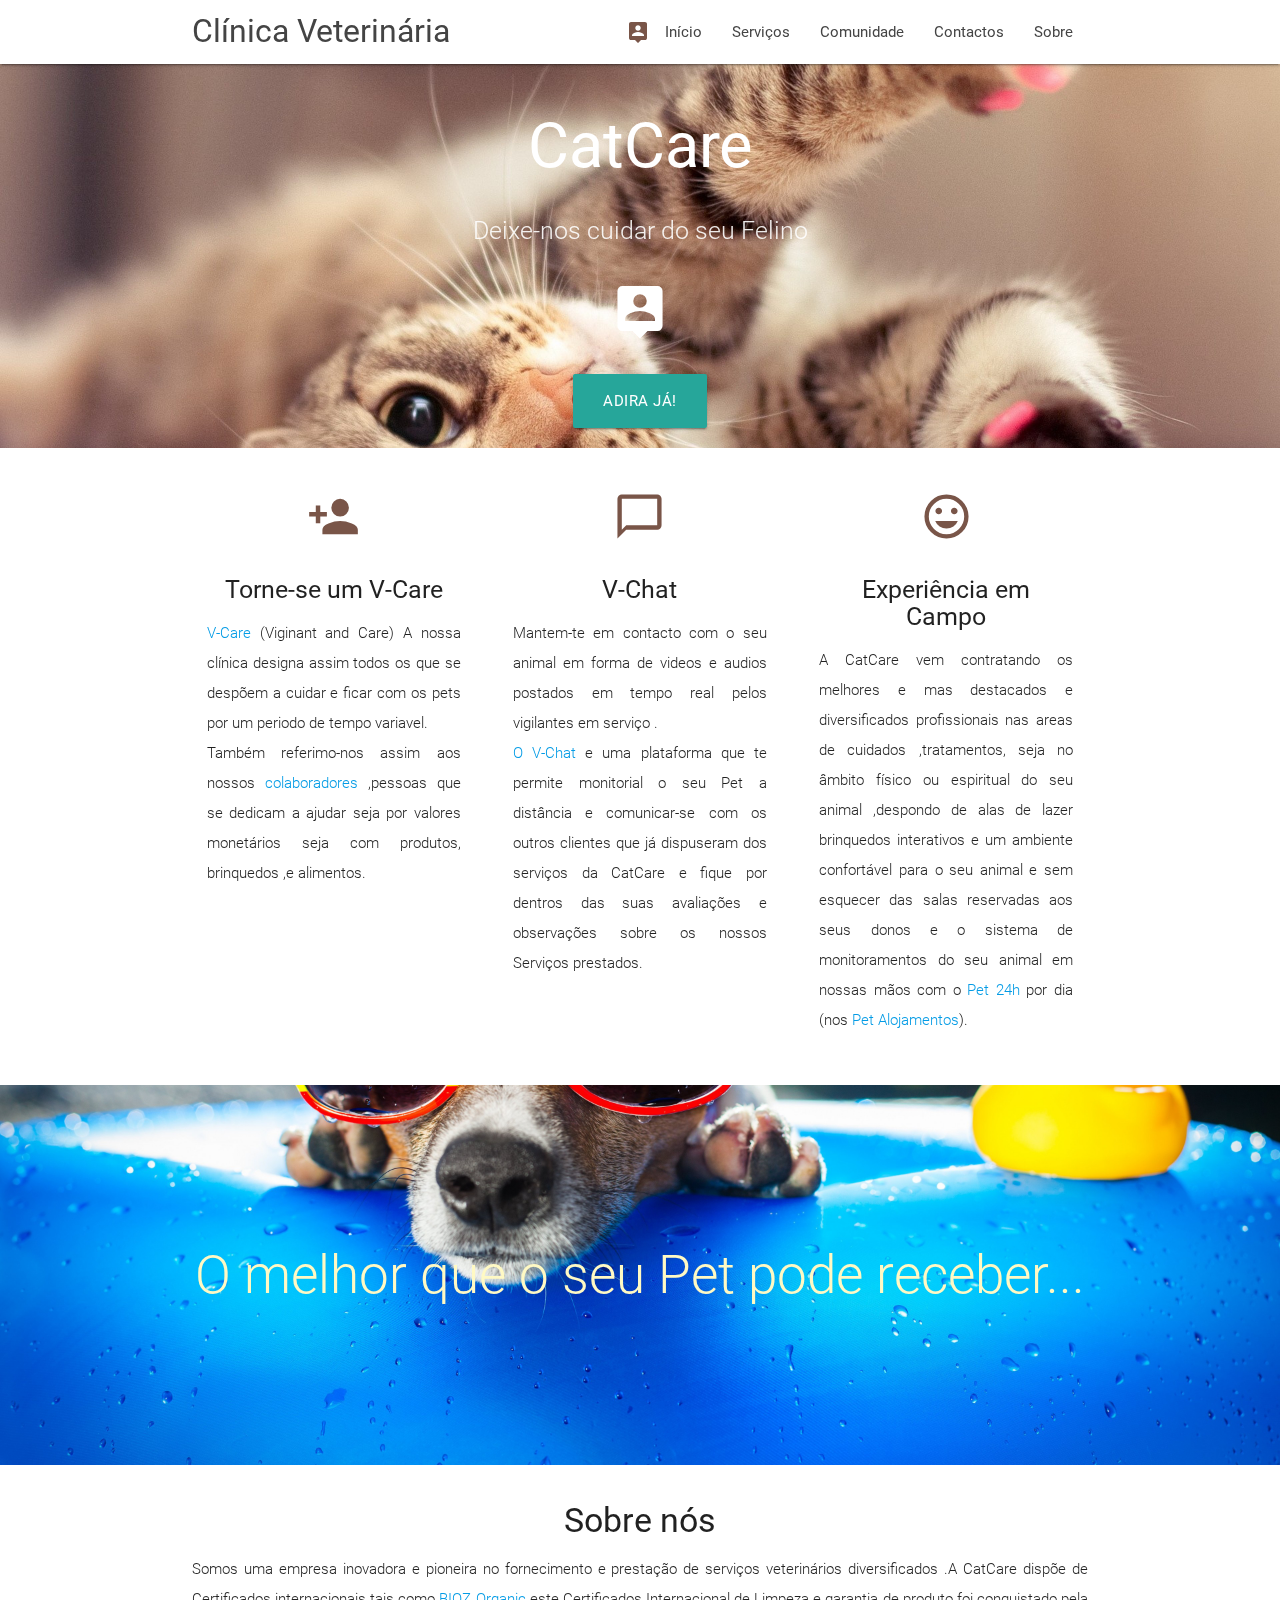
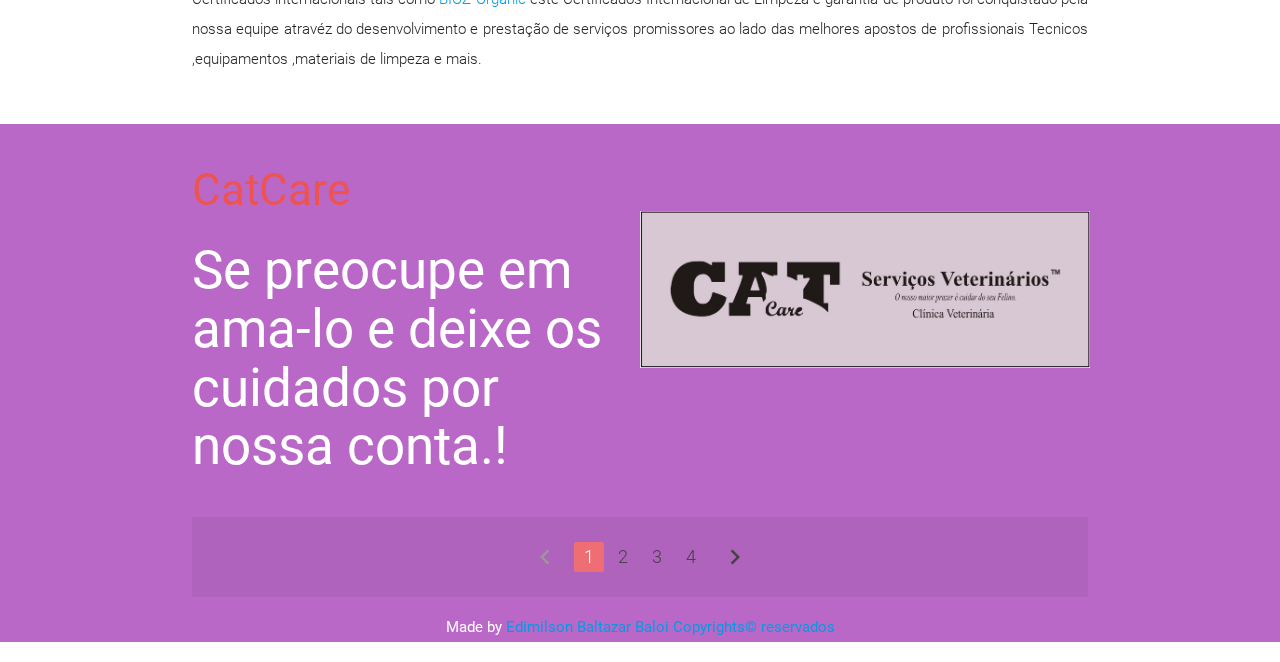
<file: index.html>
<!DOCTYPE html>
<html lang="pt">
<head>
  <meta http-equiv="Content-Type" content="text/html; charset=UTF-8"/>
  <meta name="viewport" content="width=device-width, initial-scale=1.0"/>
  <title>Catcare</title>
  <link rel="shortcut icon" href="Emb2.jpg" >
  <!-- CSS  -->
  <link href="https://fonts.googleapis.com/icon?family=Material+Icons" rel="stylesheet">
  <link href="css/materialize.css" type="text/css" rel="stylesheet" media="screen,projection"/>
  <link href="css/style.css" type="text/css" rel="stylesheet" media="screen,projection"/>
<style >
  .fi{

    margin-top: 67px;
  }

.pagination{text-align: center;}
 

</style>
</head>
<body>
  <nav class="white" role="navigation">
    <div class="nav-wrapper container">
      <a id="logo-container" href="index.html" class="brand-logo" >Clínica Veterinária</a>
      <ul class="right hide-on-med-and-down">
        <div class="brown-text">
        <li><i class=" medium material-icons" >person_pin</i></li>

        <li><a href="#">Início</a></li>
        <li><a href="indexFor.html">Serviços</a></li>
        <li><a href="Comunidade.php">Comunidade</a></li>
        <li><a href="contac.html">Contactos</a></li>
        <li><a href="#">Sobre</a></li>
      </ul>



  </nav>

  <div id="index-banner" class="parallax-container">
    <div class="section no-pad-bot">
      <div class="container">
        <br><br>
        <h1 class="header center Grey-text text-darken-2"><a href="index.html" style="color:white;">CatCare</a></h1>
        <div class="row center">
          <h5 class="header col s12 light" style="text-align: center;">Deixe-nos cuidar do seu Felino</h5>
        </div>
        <div class="row center">
          <h2><i class=" medium material-icons" ><a href="indexFor.html" style="color:white;">person_pin</a></i></h2>
          <a href="indexFor.html" id="download-button" class="btn-large waves-effect waves-light teal lighten-1">Adira Já!</a>
        
        </div>
        <br><br>

      </div>
    </div>
    <div class="hide-on-med-and-up">

    <div class="parallax" class="" ><img  class="responsive-img" height="70%" src="background1.jpg" alt="Unsplashed background img 1"></div>
    </div>
    <div class="hide-on-small-only">
    <div class="parallax" ><img class="responsive-img" src="we.jpg" width="90%" alt="Unsplashed background img 1"></div>
    </div>
    
  </div>
</div>

  </div>

  <div class="container">
    <div class="section">

      <!--   Icon Section   -->
      <div class="row">
        <div class="col s12 m4">
          <div class="icon-block">
            <h2 class="center brown-text"><i class="material-icons">person_add</i></h2>
            <h5 class="center">Torne-se um V-Care</h5>

            <p class="light"><a>V-Care</a> (Viginant and Care) A nossa clínica designa assim todos os que se despõem a cuidar e ficar com os pets por um periodo de tempo variavel.<br>Também referimo-nos assim aos nossos <a>colaboradores</a> ,pessoas que se dedicam a ajudar seja por valores monetários seja com produtos, brinquedos ,e alimentos. </p>
          </div>
        </div>

        

        <div class="col s12 m4">
          <div class="icon-block">
            <h2 class="center brown-text"><i class="material-icons">chat_bubble_outline</i></h2>
            <h5 class="center">V-Chat</h5>

            <p class="light">Mantem-te em contacto com o seu animal em forma de videos e audios postados em tempo real  pelos vigilantes em serviço .<br><a>O V-Chat</a> e uma plataforma que te permite monitorial o seu Pet a distância e comunicar-se com os outros clientes que já dispuseram dos serviços da CatCare e fique por dentros das suas avaliações e observações sobre os nossos Serviços prestados.</p>
          </div>
        </div>

        <div class="col s12 m4">
          <div class="icon-block">
            <h2 class="center brown-text"><i class="material-icons">insert_emoticon</i></h2>
            <h5 class="center">Experiência em Campo</h5>

            <p class="light" style="text-align: justify;">A CatCare vem contratando os melhores e mas destacados e diversificados profissionais nas areas de cuidados ,tratamentos, seja no âmbito físico ou espiritual do seu animal ,despondo de alas de lazer brinquedos interativos e um ambiente confortável para o seu animal e sem esquecer das salas reservadas aos seus donos e o sistema de monitoramentos do seu animal em nossas mãos com o<a> Pet 24h</a> por dia (nos <a>Pet Alojamentos</a>).</p>
          </div>
        </div>
      </div>

    </div>
  </div>


  <div class="parallax-container valign-wrapper">
    <div class="section no-pad-bot">
      <div class="container">
        <div class="row center"  >
          <div class="hide-on-small-only">
          <h2 class="header col s12 light yellow-text text-lighten-4" style="text-align: center;" >O melhor que o seu Pet pode receber...</h2>
          
        </div>
      </div>
    </div>  
    <div class="parallax"><img class="responsive-img" src="we1.jpg"  alt="Unsplashed background img 2"></div>
  </div>
  
    <div class="hide-on-med-and-up">
          <h4 class="header col s12 light yellow-text text-lighten-5" style="text-align: center;" >O melhor que o seu Pet pode receber...</h4>
          
        </div>
  </div>
</div>
  <div class="container">
    <div class="section">

      <div class="row">
        <div class="col s12 center">
          <h3><i class="mdi-content-send brown-text"></i></h3>
          <h4 >Sobre nós</h4>
          <p class="left-align light" style="text-align: justify;">Somos uma empresa inovadora e pioneira no fornecimento e prestação de serviços veterinários diversificados .A CatCare dispõe de Certificados internacionais tais como <a> BIOZ Organic </a> este Certificados Internacional de Limpeza e garantia de produto foi conquistado pela nossa equipe atravéz do desenvolvimento e prestação de serviços promissores ao lado das melhores apostos de profissionais Tecnicos ,equipamentos ,materiais de limpeza e mais.</p>
        </div>
      </div>

    </div>
  </div>


  
   <div class="hide-on-large-only">



  <div class="fixed-action-btn toolbar">
    <a class="btn-floating btn-large #7223EF">
      <i class="material-icons">menu</i>
    </a>
    <ul>
      <li><a class="btn-floating " href="#">Início</a></li>
      <li><a class="btn-floating " href="indexFor.html">Serviços</a></li>
      <li><a class="btn-floating " href="Comunidade.php">Comunidade</a></li>
      <li><a class="btn-floating " href="contac">Contactos</a></li>
      <li><a class="btn-floating " href="sobre.html">Sobre</a></li>
    </ul>
  </div>
        

</div>

  <footer class="page-footer purple lighten-2" >
    <div class="container">
      <div class="row">
        <div class="col l6 s12">

          <h3 class="red-text text-lighten-1">CatCare</h3>
          <p class="grey-text text-lighten-4"><h2>Se preocupe em ama-lo e deixe os cuidados por nossa conta.!</h2></p>


        </div>
         <div class="col l6" >
    <div  class=" row right "  ><img class="fi" src="eb.png"  width="98%" ></div>
  </div>
  </div>
        <div class="col l12 s12">
          
          

    <div class="footer-copyright">
      <div class="container">
     
      <ul class="pagination">
    <li class="disabled"><a href="#!"><i class="material-icons">chevron_left</i></a></li>
    <li class="active"><a href="#!">1</a></li>
    <li class="waves-effect"><a href="indexFor.html">2</a></li>
    <li class="waves-effect"><a href="contac.html">3</a></li>
     <li class="waves-effect"><a href="sobre.html">4</a></li>
    <li class="waves-effect"><a href="indexFor.html"><i class="material-icons">chevron_right</i></a></li>
  </ul>

      </div>

    </div>
    <p class="row center"> Made by <a class="Grey-text text-lighten-3" href="#">Edimilson Baltazar Baloi Copyrights&copy reservados</a></p>
  </footer>


  <!--  Scripts-->
  <script src="https://code.jquery.com/jquery-2.1.1.min.js"></script>
  <script src="js/materialize.js"></script>
  <script src="js/init.js"></script>

  </body>
</html>
</file>
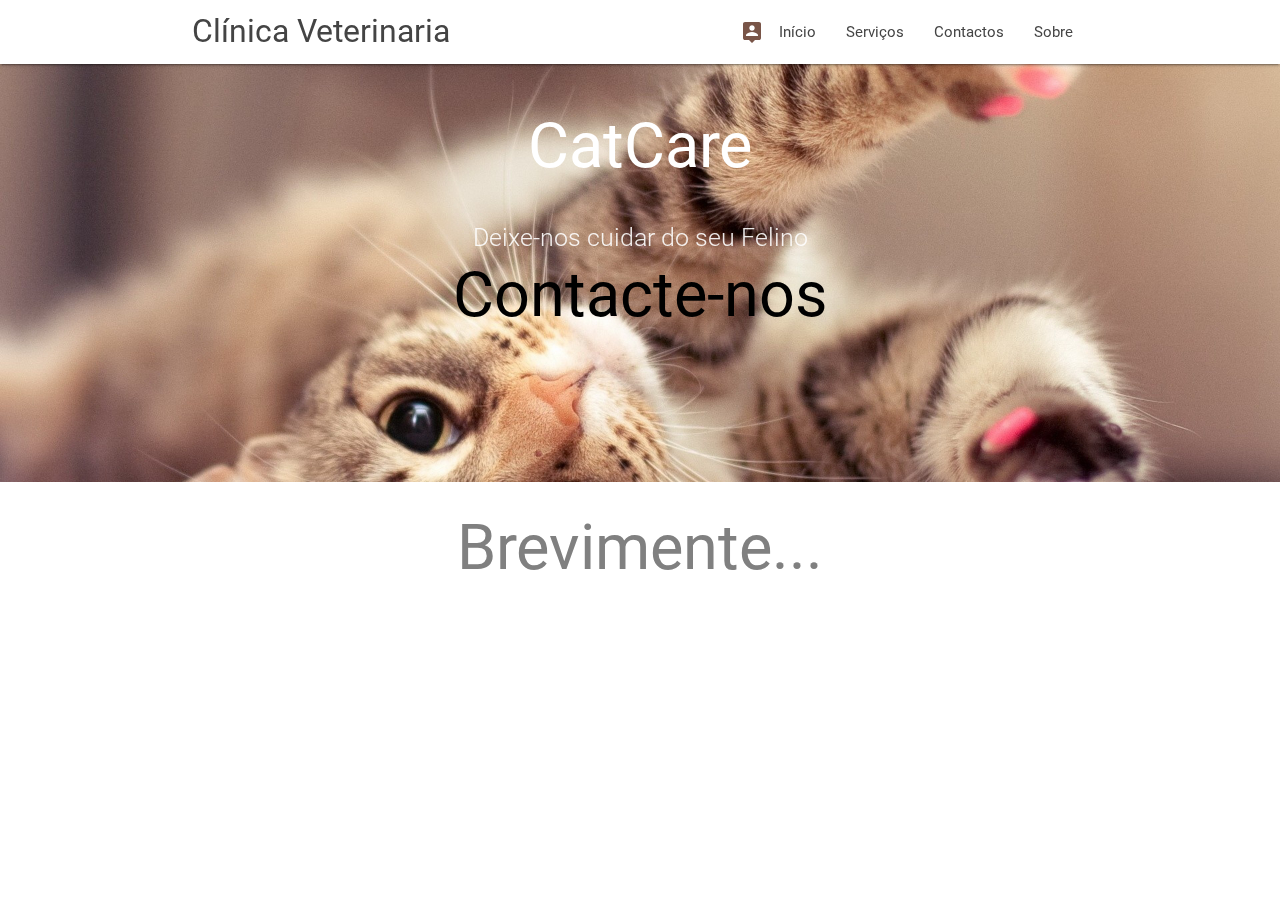
<file: contac.html>
<!DOCTYPE html>
<html>
<head>
	<title>Catcare</title>
<link rel="shortcut icon" href="Emb2.jpg" >
	 <link href="https://fonts.googleapis.com/icon?family=Material+Icons" rel="stylesheet">
  <link href="css/materialize.css" type="text/css" rel="stylesheet" media="screen,projection"/>
  <link href="css/style.css" type="text/css" rel="stylesheet" media="screen,projection"/>
</head>
<body>

<nav class="white" role="navigation">
    <div class="nav-wrapper container">
      <a id="logo-container" href="index.html" class="brand-logo" >Clínica Veterinaria</a>
      <ul class="right hide-on-med-and-down">

        <div class="brown-text">
        <li><i class=" medium material-icons" >person_pin</i></li>

        <li><a href="index.html">Início</a></li>
        <li><a href="indexFor.html">Serviços</a></li>
        <li><a href="#">Contactos</a></li>
        <li><a href="contac.html">Sobre</a></li>
      </ul>
      
   <div class="hide-on-large-only">


    
  <div class="fixed-action-btn toolbar">
    <a class="btn-floating btn-large pink">
      <i class="material-icons">menu</i>
    </a>
    <ul>
      <li><a class="btn-floating " href="index.html" >Início</a></li>
      <li><a class="btn-floating " href="indexFor.html">Serviços</a></li>
      <li><a class="btn-floating " href="#">Contactos</a></li>
      <li><a class="btn-floating " href="Sobre.html">Sobre</a></li>
    </ul>
  </div>
        

</div>
      
    </div>

  </nav>

  <div id="index-banner" class="parallax-container">
    <div class="section no-pad-bot">
      <div class="container">
        <br><br>
        <h1 class="header center Grey-text text-darken-2"><a href="index.html" style="color:white;">CatCare</a></h1>
        <div class="row center"><h5 class="header col s12 light" style="text-align: center;">Deixe-nos cuidar do seu Felino</h5>
        	<h1 style="color: black">Contacte-nos</h1>
        </div>
        <div class="row center">
          <h2><i class=" large material-icons" ></i></h2>
          
        
        </div>
<div class="hide-on-med-and-up">
    <div class="parallax" class="" ><img  class="responsive-img" height="76%" src="background1.jpg" alt="Unsplashed background img 1"></div>
    </div>
    <div class="hide-on-small-only">
    <div class="parallax" ><img class="responsive-img" src="we.jpg" width="90%" alt="Unsplashed background img 1"></div>
    </div>
   
    	
    </div>
</div>
</div>

<h1 style="text-align: center;  color: Grey" >Brevimente...</h1>





     <script type="text/javascript" src="js/jquery-3.2.1.min.js"></script>
      <script type="text/javascript" src="js/materialize.min.js"></script>
       <script src="js/init.js"></script>
</body>
</html>
</file>
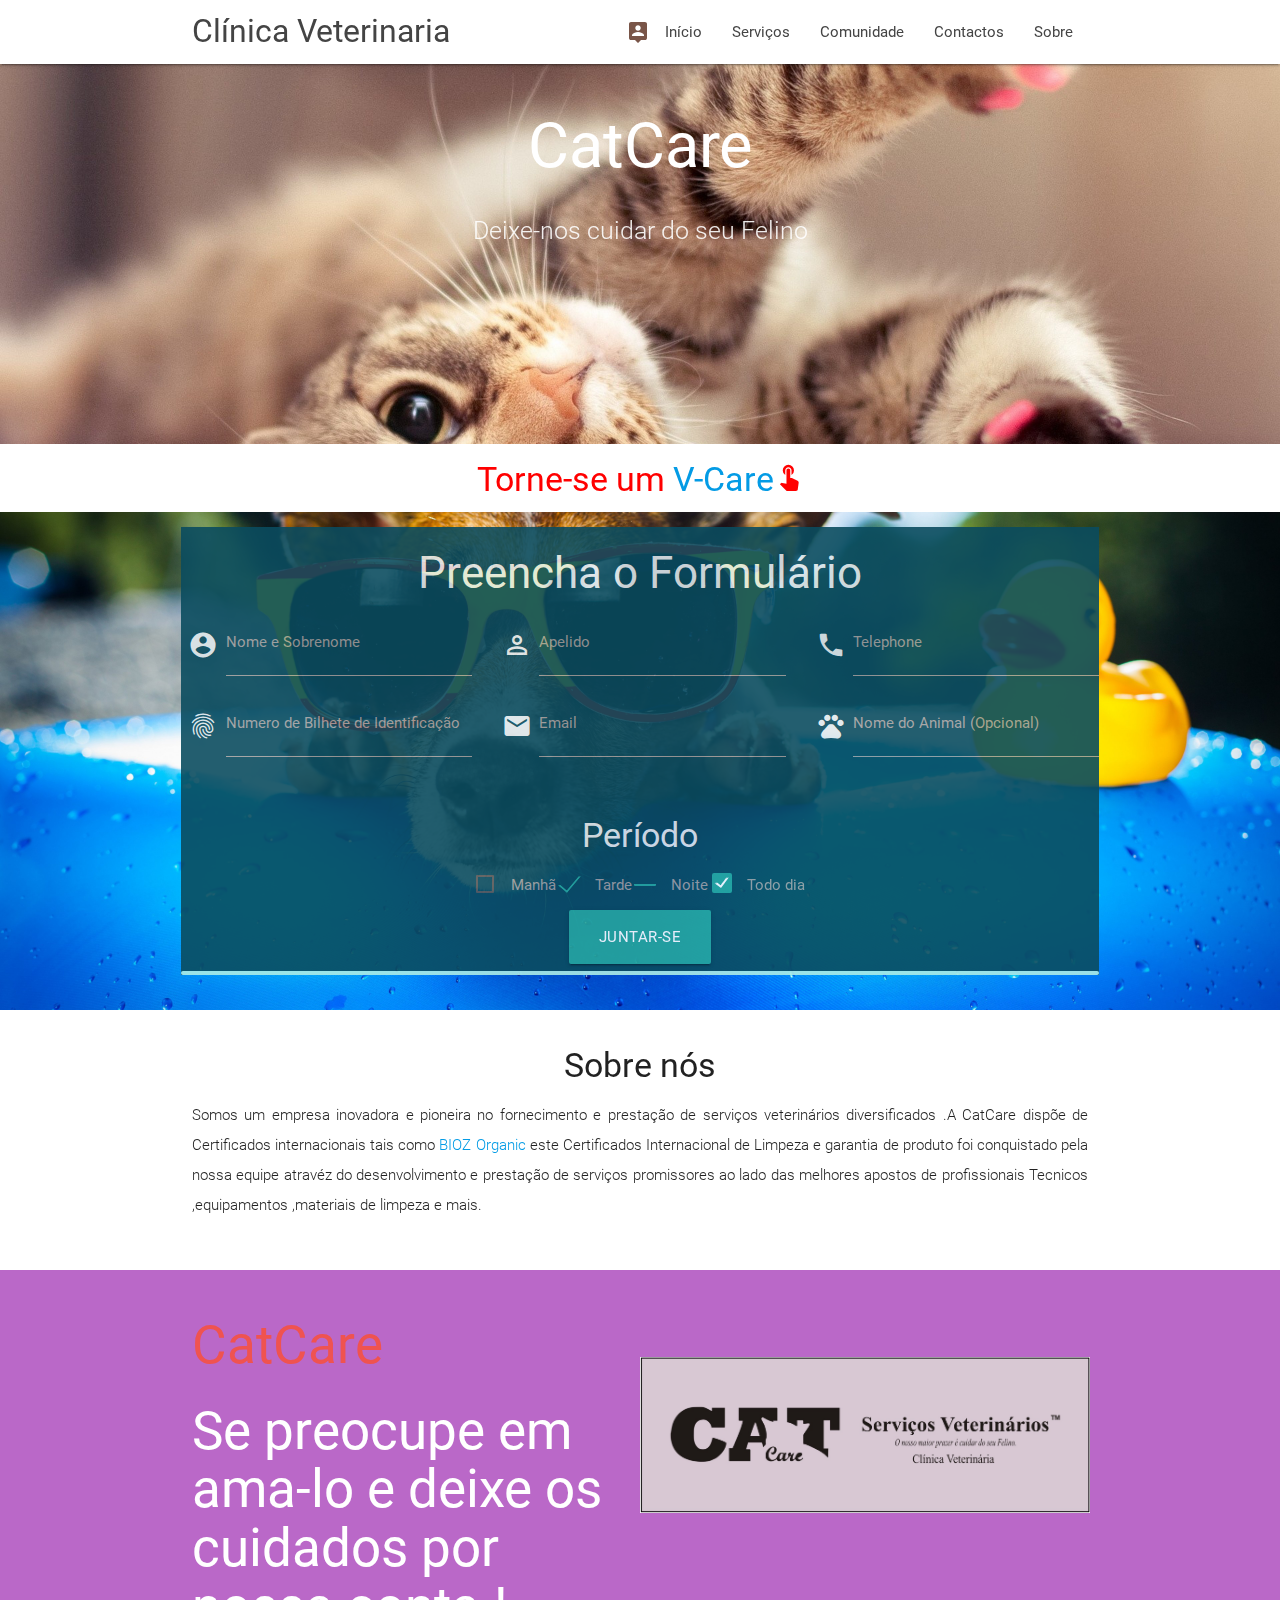
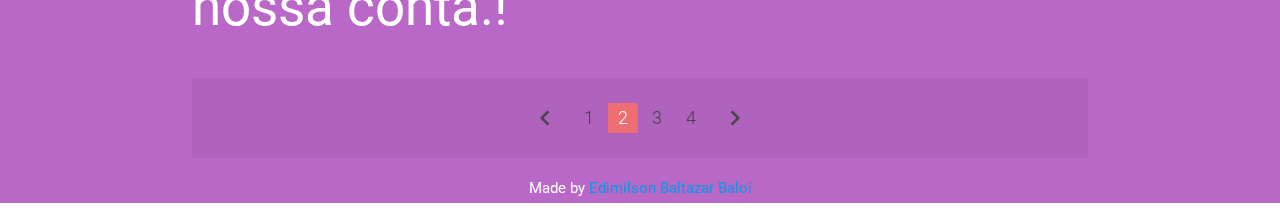
<file: indexFor.html>
<!DOCTYPE html>
<html lang="pt">
<head>
  <meta http-equiv="Content-Type" content="text/html; charset=UTF-8"/>
  <meta name="viewport" content="width=device-width, initial-scale=1"/>
  <title>Catcare</title>
  <link rel="shortcut icon" href="Emb2.jpg" >
  <!-- CSS  -->
  <link href="https://fonts.googleapis.com/icon?family=Material+Icons" rel="stylesheet">
  <link href="css/materialize.css" type="text/css" rel="stylesheet" media="screen,projection"/>
  <link href="css/style.css" type="text/css" rel="stylesheet" media="screen,projection"/>
<style >
  .fi{

    margin-top: 67px;
  }

#vr{

  text-align: center;
  color: red;
}
#qw{

width: 100%;
height: auto;
  background-color: #0B4C5F;
  opacity: 0.9;
  
}





#re{

  text-align: center;
}

.pagination{text-align: center;}
.active{
      color: Purple;
}
#qq{

  background-color: #0B4C5F;
  opacity: 0.9;
  

}
</style>
</head>
<body>
  <nav class="white" role="navigation">
    <div class="nav-wrapper container">
      <a id="logo-container" href="index.html" class="brand-logo" >Clínica Veterinaria</a>
      <ul class="right hide-on-med-and-down">

        <div class="brown-text">
        <li><i class=" medium material-icons" >person_pin</i></li>
        <li><a href="index.html">Início</a></li>
        <li><a href="#">Serviços</a></li>
        <li><a href="Comunidade.php">Comunidade</a></li>
        <li><a href="contac.html">Contactos</a></li>
        <li><a href="#">Sobre</a></li>
      </ul>
      
   <div class="hide-on-large-only">


    
  <div class="fixed-action-btn toolbar">
    <a class="btn-floating btn-large pink">
      <i class="material-icons">menu</i>
    </a>
    <ul>
      <li><a class="btn-floating " href="index.html" >Início</a></li>
      <li><a class="btn-floating " href="#">Serviços</a></li>
      <li><a class="btn-floating " href="Comunidade.php">Comunidade</a></li>
      <li><a class="btn-floating " href="contac.html">Contactos</a></li>
      <li><a class="btn-floating " href="Sobre.html">Sobre</a></li>
    </ul>
  </div>
        

</div>
      
    </div>

  </nav>

  <div id="index-banner" class="parallax-container">
    <div class="section no-pad-bot">
      <div class="container">
        <br><br>
        <h1 class="header center Grey-text text-darken-2"><a href="index.html" style="color:white;">CatCare</a></h1>
        <div class="row center"><h5 class="header col s12 light" style="text-align: center;">Deixe-nos cuidar do seu Felino</h5>
        </div>
        <div class="row center">
          <h2><i class=" large material-icons" ></i></h2>
          
        
        </div>
        <br><br>

      </div>
    </div>
    <div class="hide-on-med-and-up">
    <div class="parallax" class="" ><img  class="responsive-img" height="80%" src="background1.jpg" alt="Unsplashed background img 1"></div>
    </div>
    <div class="hide-on-small-only">
    <div class="parallax" ><img class="responsive-img" src="we.jpg" width="90%" alt="Unsplashed background img 1"></div>
    </div>
    
  </div>
</div>

  </div>

<div class="conteiner">
 <p></p>
 <p></p>


 <h4 id="vr">Torne-se um <a>V-Care</a><i class=" small material-icons" >touch_app</i></h4>
 </div>

  


<div class="hide-on-med-and-down">
  <div class="parallax-container valign-wrapper">
    <div class="section no-pad-bot">
      <div class="container" >
        <div class="row center"  >
   <div class="parallax"><img class="responsive-img" src="we1.jpg"  alt="Unsplashed background img 2"></div>

 <div class="hoverable" id="qw">
  <br>
  <h3>Preencha o Formulário</h3>

  <div class="row" >
           <form class="col s12" method="post" action="edimilsonbaltazar@gmail.com">
                     <div class="row">
                                 <div class="input-field col l4 ">
                                   <i class="material-icons prefix">account_circle</i>
                                  <input id="icon_prefix" type="text" class="validate" required="true">
                                  <label for="icon_prefix">Nome e Sobrenome</label>
                      
                      </div>
                                 <div class="input-field col l4 ">
                                   <i class="material-icons prefix">perm_identity</i>
                                  <input id="ap" type="text" class="validate" required="true">
                                  <label for="ap">Apelido</label>
                      </div>
                                 <div class="input-field col l4 ">
                                    <i class="material-icons prefix">phone</i>
                                  <input id="icon_telephone" type="tel" class="validate" required="true">
                                  <label for="icon_telephone">Telephone</label>
                      
                      </div>

                                 <div class="input-field col l4 ">
                                    <i class="material-icons prefix">fingerprint</i>
                                  <input id="iden" type="tel" class="validate" required="true">
                                  <label for="iden">Numero de Bilhete de Identificação</label>
                      </div>
                                  <div class="input-field col l4 ">
                                    <i class="material-icons prefix">email</i>
                                  <input id="email" type="email" class="validate">
                                  <label for="email" data-error="wrong" data-success="right" required="true">Email</label>
                      </div>

                       <div class="input-field col l4 ">
                                   <i class="material-icons prefix">pets</i>
                                  <input id="w" type="text" class="validate" required="true">
                           <label for="w">Nome do Animal (Opcional)</label>
                      
                      </div>
                    </div>
    </form>
  </div>
  
  <select class="input-field col l4 s11" >
    <option value="" disabled selected>Mamifero(Pet)</option>
    <option value="1">Cão</option>
    <option value="2">Gato</option>
    <option value="3">Coelho</option>
    <option value="4">Hamster</option>
  
   
 
  </select>
  <select class="input-field col l4 s11">
     <option value="" disabled selected>Ave(Pet)</option>
       <option value="">Piriquitos</option>
    <option value="">Canário</option>
    <option value="">Papagáios</option>
    <option value="">Arára</option>
    <option  value="5">Nenhum </option>
  </select>
            
<h4>Período</h4>

  <form action="#">
    <p id="re">
      <input type="checkbox" id="test5" />
      <label for="test5">Manhã</label>
    
      <input type="checkbox" id="test6" checked="checked" />
      <label for="test6">Tarde</label>
    
      <input type="checkbox" id="indeterminate-checkbox" />
      <label for="indeterminate-checkbox">Noite</label>
    
      <input type="checkbox" class="filled-in" id="filled-in-box" checked="checked" />
      <label for="filled-in-box">Todo dia</label>
    </p>


<a href="#modal1"  id="download-button" class="btn-large waves-effect waves-light  darken-2 btn modal-trigger">Juntar-se</a>

  <div class="progress">
      <div class="indeterminate"></div>
  </div>
  </form>


</div>
</div>
</div>
</div>
</div>
</div>


<div class="hide-on-large-only">

 <div class="hoverable" id="qq">
  <h4 style="text-align: center;color: white;">Preencha o Formulário</h4>

  <div class="row" >
           <form class="col s12">
                     <div class="row">
                                 <div class="input-field col m6 s8">
                                   <i class="material-icons prefix">account_circle</i>
                                  <input id="icon_prefix" type="text" class="validate" data-erro="Complete o Campo">
                                  <label for="icon_prefix">Nome e Sobrenome</label>
                      
                      </div>
                                 <div class="input-field col m6 s8 ">
                                   <i class="material-icons prefix">perm_identity</i>
                                  <input id="ap" type="text" class="validate">
                                  <label for="ap">Apelido</label>
                      </div>
                                 <div class="input-field col m6 s8">
                                    <i class="material-icons prefix">phone</i>
                                  <input id="icon_telephone" align="center" type="number" class="validate" data-error="Digite um número Valido"data-success="Valido!">
                                  <label for="icon_telephone">Telefone</label>
                      
                      </div>

                                 <div class="input-field col m6 s8">
                                    <i class="material-icons prefix">fingerprint</i>
                                  <input id="iden" type="tel" class="validate">
                                 <p><label for="iden" >Número de Bilhete de Identificação</label></p>
                      </div>
                                  <div class="input-field col m6 s8">
                                    <i class="material-icons prefix">email</i>
                                  <input id="email" type="email" autocomplete="false" class="validate">
                                  <label for="email" data-error="Digite um email valido!" data-success="Valido!">Email</label>
                      </div>

                       <div class="input-field col m6 s8">
                                   <i class="material-icons prefix">pets</i>
                                  <input id="w" type="text" class="validate">
                                  <label for="w">Nome do Animal(Opcional)</label>
                      
                      </div>
                    </div>
    <div class="input-field col m6 s8" >
      <select  >
        <option value="" disabled selected >Mamífero(Pet)</option>
        <option value="1">Cão</option>
        <option value="2">Gato</option>
        <option value="3">Coelho</option>
        <option value="4">Hamster</option>
        <option  value="5">Nenhum </option>
      </select>
        <select >
          <option value="" disabled selected>Ave(Pet)</option>
          <option value="">Piriquitos</option>
          <option value="">Canário</option>
          <option value="">Papagáios</option>
          <option value="">Arára</option>
        <option  value="5">Nenhum </option>
     </select>
    </div>
    </form>
  </div>
  


            
<h4 style="text-align: center;">Período</h4>

  <form action="#">
    <p id="re">
      <input type="checkbox" id="test5" />
      <label for="test5">Manhã</label>
    
      <input type="checkbox" id="test6" checked="checked" />
      <label for="test6">Tarde</label>
    
      <input type="checkbox" id="indeterminate-checkbox" />
      <label for="indeterminate-checkbox">Noite</label>
    
      <input type="checkbox" class="filled-in" id="filled-in-box" checked="checked" >
      <label for="filled-in-box">Todo dia</label>
    </p>

<div style="text-align: center;">
<a  href="#modal1"  id="download-button" class="btn-large waves-effect waves-light  darken-2 btn modal-trigger" >Juntar-se</a>
</div>
 
  </form>

</div>
</div>
</div>
</div>
</div>
</div>

<div class="show-on-medium">
  
</div>
</div>




          
          
        </div>
      </div>
    </div>
    <div class="hide-on-large-only"></div>  
   
  </div>
  </div>

  <div class="container">
    <div class="section">

      <div class="row">
        <div class="col s12 center">
          <h3><i class="mdi-content-send brown-text"></i></h3>
          <h4 >Sobre nós</h4>
           <p class="left-align light" style="text-align: justify;">Somos um empresa inovadora e pioneira no fornecimento e prestação de serviços veterinários diversificados .A CatCare dispõe de Certificados internacionais tais como <a> BIOZ Organic </a> este Certificados Internacional de Limpeza e garantia de produto foi conquistado pela nossa equipe atravéz do desenvolvimento e prestação de serviços promissores ao lado das melhores apostos de profissionais Tecnicos ,equipamentos ,materiais de limpeza e mais.</p>
        </div>
      </div>

    </div>
  </div>


  

  <footer class="page-footer purple lighten-2" >
    <div class="container">
      <div class="row">
        <div class="col l6 s12">

          <h2 class="red-text text-lighten-1">CatCare</h2>
          <p class="grey-text text-lighten-4"><h2>Se preocupe em ama-lo e deixe os cuidados por nossa conta.!</h2></p>


        </div>
         <div class="col l6" >
    <div  class=" row right "  ><img class="fi" src="eb.png"  width="98%" ></div>
  </div>
  </div>
        <div class="col l12 s12">
        
          

    <div class="footer-copyright">
      <div class="container">

      <ul class="pagination">
    <li class="waves-effect"><a href="index.html"><i class="material-icons">chevron_left</i></a></li>
    <li class="waves-effect"><a href="index.html">1</a></li>
    <li class="active"><a href="#!">2</a></li>
    <li class="waves-effect"><a href="contac.html">3</a></li>
    <li class="waves-effect"><a href="Sobre.html">4</a></li>
    <li class="waves-effect"><a href="contac.html"><i class="material-icons">chevron_right</i></a></li>
  </ul>
      </div>

    </div>

   <div id="modal1" class="modal modal-fixed-footer">
    <div class="modal-content">
     
      <h4 style=" color: black;">Termos e Condições</h4>
      <p style=" color: Grey; text-align: justify;">Aceitando esse pré-acordo você estará se comprometendo ,estar disponível e poder ser solicitado /a a prestar serviços ,e recebimento de uma taxa por tal prestação .Querendo aderir aos nossos serviços e nos confiando a segurança receberá um documento que confirma a nossa recepção do mesmo e a sua entrega por motivos de preservação da nossa boa fama e conduta, garantiremos que o seu animal receba dos melhores tratamentos tendo em conta o serviço que desejes aderir. </p>
    </div>
    
    <div class="modal-footer">
      <a href="#!" class="modal-action modal-close waves-effect waves-green btn-flat ">Recusar</a>
      <a href="Cer.html" class="modal-action modal-close waves-effect waves-green btn-flat ">Aceitar</a>
    </div>
  </div>















    <p class="row center"> Made by <a class="Grey-text text-lighten-3" href="#">Edimilson Baltazar Baloi</a></p>
  </footer>


  <!--  Scripts-->

 
 <script type="text/javascript" src="js/jquery-3.2.1.min.js"></script>
      <script type="text/javascript" src="js/materialize.min.js"></script>
       <script src="js/init.js"></script>
  </body>
</html>
</file>
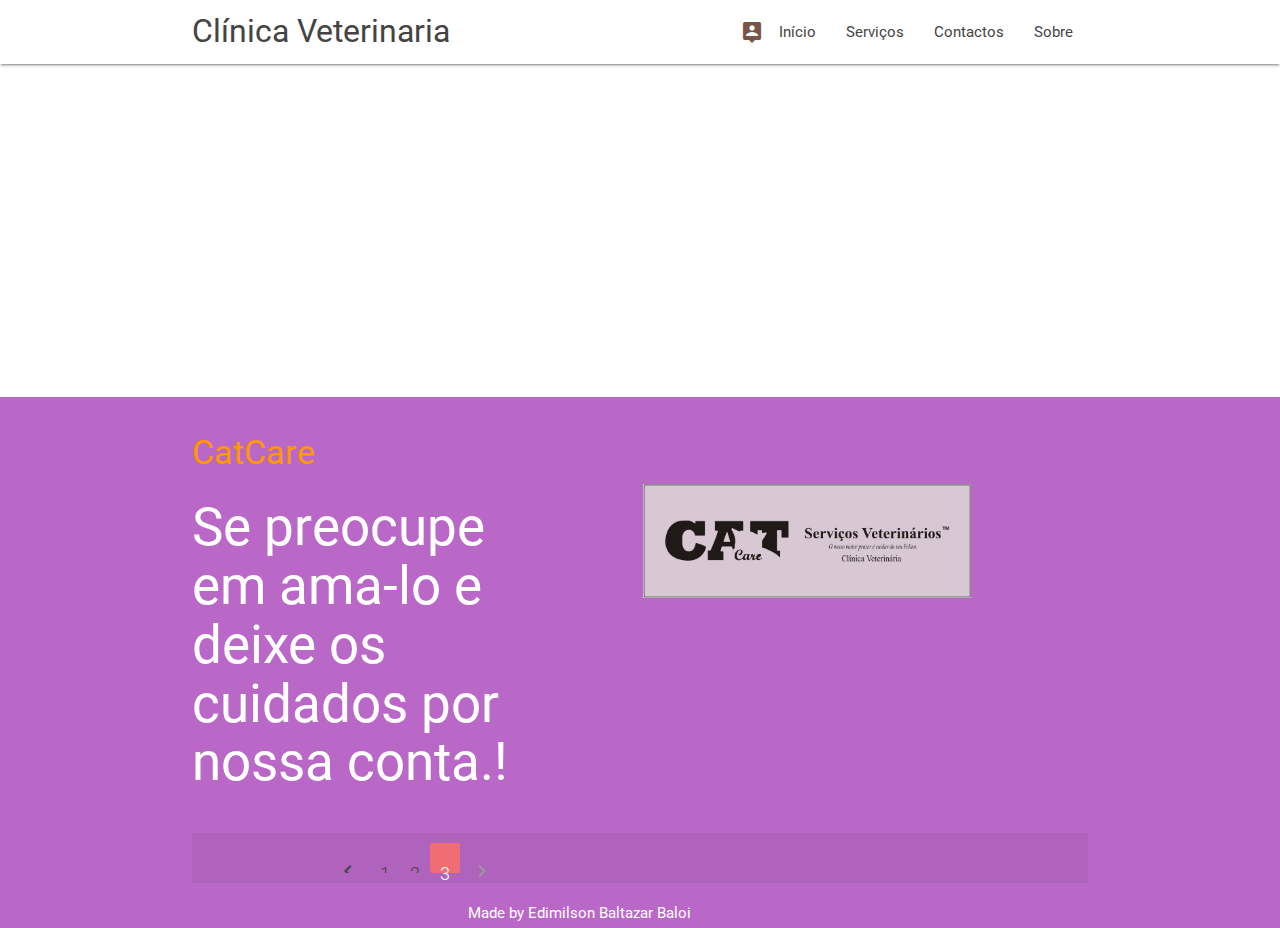
<file: indexServ.html>
<!DOCTYPE html>
<html lang="pt">
<head>
  <meta http-equiv="Content-Type" content="text/html; charset=UTF-8"/>
  <meta name="viewport" content="width=device-width, initial-scale=1"/>
  <title>ProByEmb</title>
  
  <!-- CSS  -->
  <link href="https://fonts.googleapis.com/icon?family=Material+Icons" rel="stylesheet">
  <link href="css/materialize.css" type="text/css" rel="stylesheet" media="screen,projection"/>
  <link href="css/style.css" type="text/css" rel="stylesheet" media="screen,projection"/>
<style >
  .fi{

    margin-top: 67px;
  }

#vr{

  text-align: center;
  color: red;
}
#qw{

width: 100%;
height: auto;
  background-color: #0B4C5F;
  opacity: 0.9;
  
}





#re{

  text-align: center;
}
#ppo{

         
}


.card{
            width: 500px;
            height: auto;




}



.pagination{text-align: center;}

.row{
margin  :center;
width: 89%;


}

#uy{float: center;
  width: 87%;
    height:auto;
 
    
}

.divu{
      margin: 2%;
}

</style>
</head>
<body>
  <nav class="white" role="navigation">
    <div class="nav-wrapper container">
      <a id="logo-container" href="index.html" class="brand-logo" >Clínica Veterinaria</a>
      <ul class="right hide-on-med-and-down">
        <div class="brown-text">
        <li><i class=" medium material-icons" >person_pin</i></li>

        <li><a href="index.html">Início</a></li>
        <li><a href="#">Serviços</a></li>
        <li><a href="#">Contactos</a></li>
        <li><a href="#">Sobre</a></li>
      </ul>

      <ul id="nav-mobile" class="side-nav">
        <div class="container"><p></p>
        <img class="responsive-img" src="Emb2.jpg" width="89%" height="15%">
        
        <li><a href="index.html">Início</a></li>
        <li><a href="#">Serviços</a></li>
        <li><a href="#">Contactos</a></li>
        <li><a href="#">Sobre</a></li>
      </ul>
      </div>
    </div>


      


  <div class="container">
    <div class="section">

      <div class="row">
        <div class="col s12 center">
          <h3><i class="mdi-content-send brown-text"></i></h3>
          <h4 >Sobre nos</h4>
          <p class="left-align light">Somos um empresa inovadora e pioneira no fornecimento e prestacao de servicos veterinarios .A CatCare dispoe de Certificados internacionais tais como <a>BIOZ Organic</a> este Certificados Internacional de Limpeza e garantia de produto foi conquistado pela nossa equipe atravez do desenvolvimento e prestacao de servicos promissores ao lado das melhores apostos de profissionais Tecnicos.</p>
        </div>
      </div>

    </div>
  </div>


  

  <footer class="page-footer purple lighten-2" >
    <div class="container">
      <div class="row">
        <div class="col l6 s12">

          <h4 class="orange-text text-lighten">CatCare</h4>
          <p class="grey-text text-lighten-4"><h2>Se preocupe em ama-lo e deixe os cuidados por nossa conta.!</h2></p>


        </div>
         <div class="col l6" >
    <div  class=" row right "  ><img class="fi" src="eb.png"  width="98%" ></div>
  </div>
  </div>
        <div class="col l12 s12">
        
          
</div>
    <div class="footer-copyright">
      <div class="container">

       <ul class="pagination">
    <li class="waves-effect"><a href="indexFor.html"><i class="material-icons">chevron_left</i></a></li>
    <li class="waves-effect"><a href="index.html">1</a></li>
    <li class="waves-effect"><a href="indexFor.html">2</a></li>
    <li class="active"><a href="#!">3</a></li>
    <li class="disabled"><a href="#!"><i class="material-icons">chevron_right</i></a></li>
  </ul>
      </div>

    </div>
    <p class="row center"> Made by <a class="Grey-text text-lighten-3" href="#">Edimilson Baltazar Baloi</a></p>
  </footer>


  <!--  Scripts-->

 
 <script type="text/javascript" src="js/jquery-3.2.1.min.js"></script>
      <script type="text/javascript" src="js/materialize.min.js"></script>
       <script src="js/init.js"></script>
  </body>
</html>
</file>
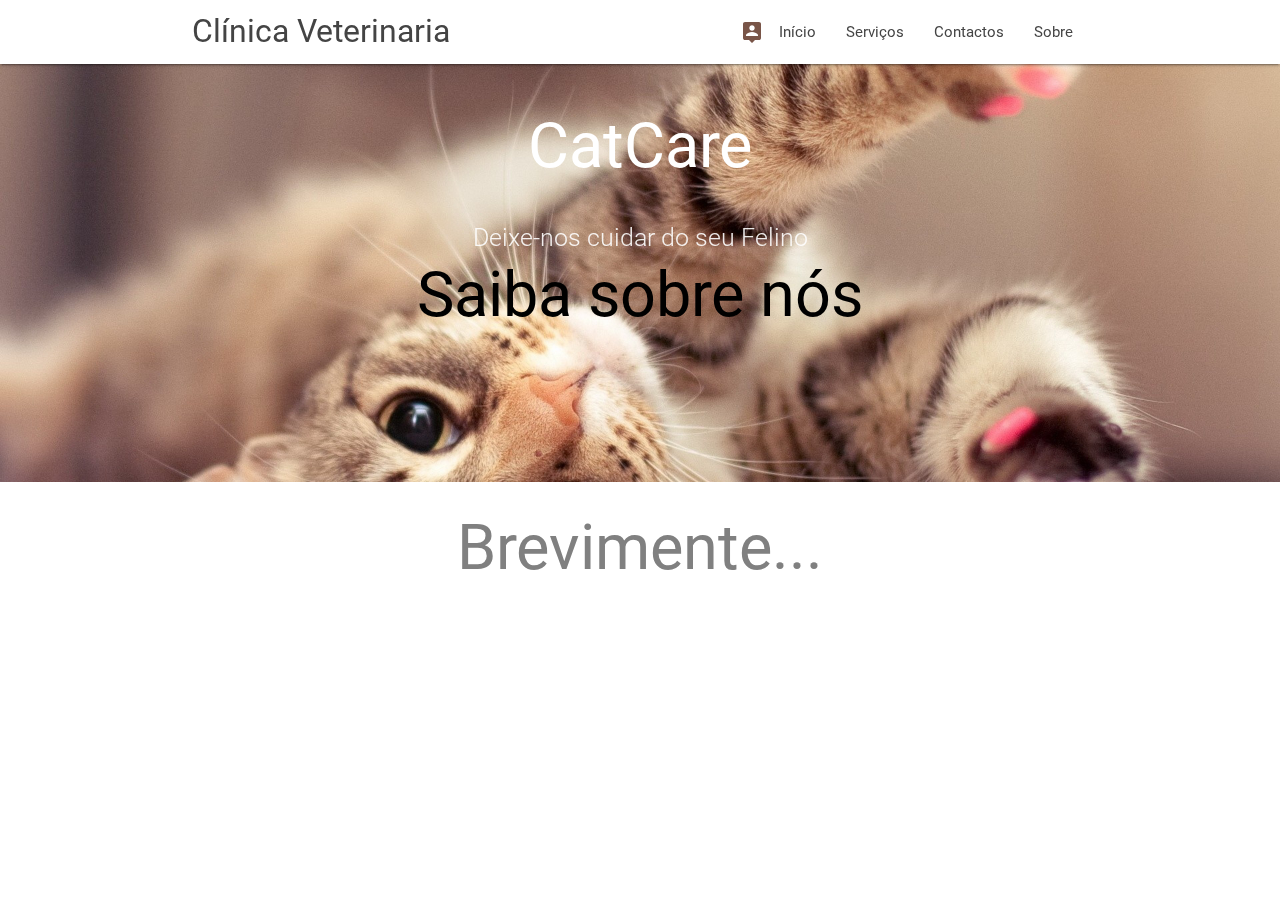
<file: sobre.html>
<!DOCTYPE html>
<html>
<head>
	<title>Catcare</title>
<link rel="shortcut icon" href="Emb2.jpg" >
	 <link href="https://fonts.googleapis.com/icon?family=Material+Icons" rel="stylesheet">
  <link href="css/materialize.css" type="text/css" rel="stylesheet" media="screen,projection"/>
  <link href="css/style.css" type="text/css" rel="stylesheet" media="screen,projection"/>
</head>
<body>

<nav class="white" role="navigation">
    <div class="nav-wrapper container">
      <a id="logo-container" href="index.html" class="brand-logo" >Clínica Veterinaria</a>
      <ul class="right hide-on-med-and-down">

        <div class="brown-text">
        <li><i class=" medium material-icons" >person_pin</i></li>

        <li><a href="index.html">Início</a></li>
        <li><a href="indexFor.html">Serviços</a></li>
        <li><a href="contac.html">Contactos</a></li>
        <li><a href="#">Sobre</a></li>
      </ul>
      
   <div class="hide-on-large-only">


    
  <div class="fixed-action-btn toolbar">
    <a class="btn-floating btn-large pink">
      <i class="material-icons">menu</i>
    </a>
    <ul>
      <li><a class="btn-floating " href="index.html" >Início</a></li>
      <li><a class="btn-floating " href="indexFor.html">Serviços</a></li>
      <li><a class="btn-floating " href="contac.html">Contactos</a></li>
      <li><a class="btn-floating " href="#">Sobre</a></li>
    </ul>
  </div>
        

</div>
      
    </div>

  </nav>

  <div id="index-banner" class="parallax-container">
    <div class="section no-pad-bot">
      <div class="container">
        <br><br>
        <h1 class="header center Grey-text text-darken-2"><a href="index.html" style="color:white;">CatCare</a></h1>
        <div class="row center"><h5 class="header col s12 light" style="text-align: center;">Deixe-nos cuidar do seu Felino</h5>
        	<h1 style="color: black">Saiba sobre nós</h1>
        </div>
        <div class="row center">
          <h2><i class=" large material-icons" ></i></h2>
          
        
        </div>
<div class="hide-on-med-and-up">
    <div class="parallax" class="" ><img  class="responsive-img" height="76%" src="background1.jpg" alt="Unsplashed background img 1"></div>
    </div>
    <div class="hide-on-small-only">
    <div class="parallax" ><img class="responsive-img" src="we.jpg" width="90%" alt="Unsplashed background img 1"></div>
    </div>
   
    	
    </div>
</div>
</div>

<h1 style="text-align: center;  color: Grey" >Brevimente...</h1>





     <script type="text/javascript" src="js/jquery-3.2.1.min.js"></script>
      <script type="text/javascript" src="js/materialize.min.js"></script>
       <script src="js/init.js"></script>
</body>
</html>
</file>
<file: css/style.css>
/* Custom Stylesheet */
/**
 * Use this file to override Materialize files so you can update
 * the core Materialize files in the future
 *
 * Made By MaterializeCSS.com
 */

nav ul a,
nav .brand-logo {
  color: #444;
}

p {
  line-height: 2rem;
}

.button-collapse {
  color: #26a69a;
}

.parallax-container {
  min-height: 380px;
  line-height: 0;
  height: auto;
  color: rgba(255,255,255,.9);
}
  .parallax-container .section {
    width: 100%;
  }

@media only screen and (max-width : 992px) {
  .parallax-container .section {
    position: absolute;
    top: 40%;
  }
  #index-banner .section {
    top: 10%;
  }
}

@media only screen and (max-width : 600px) {
  #index-banner .section {
    top: 0;
  }
}

.icon-block {
  padding: 0 15px;
}
.icon-block .material-icons {
  font-size: inherit;
}

footer.page-footer {
  margin: 0;
}

.light{
        text-align: justify;

}
</file>
